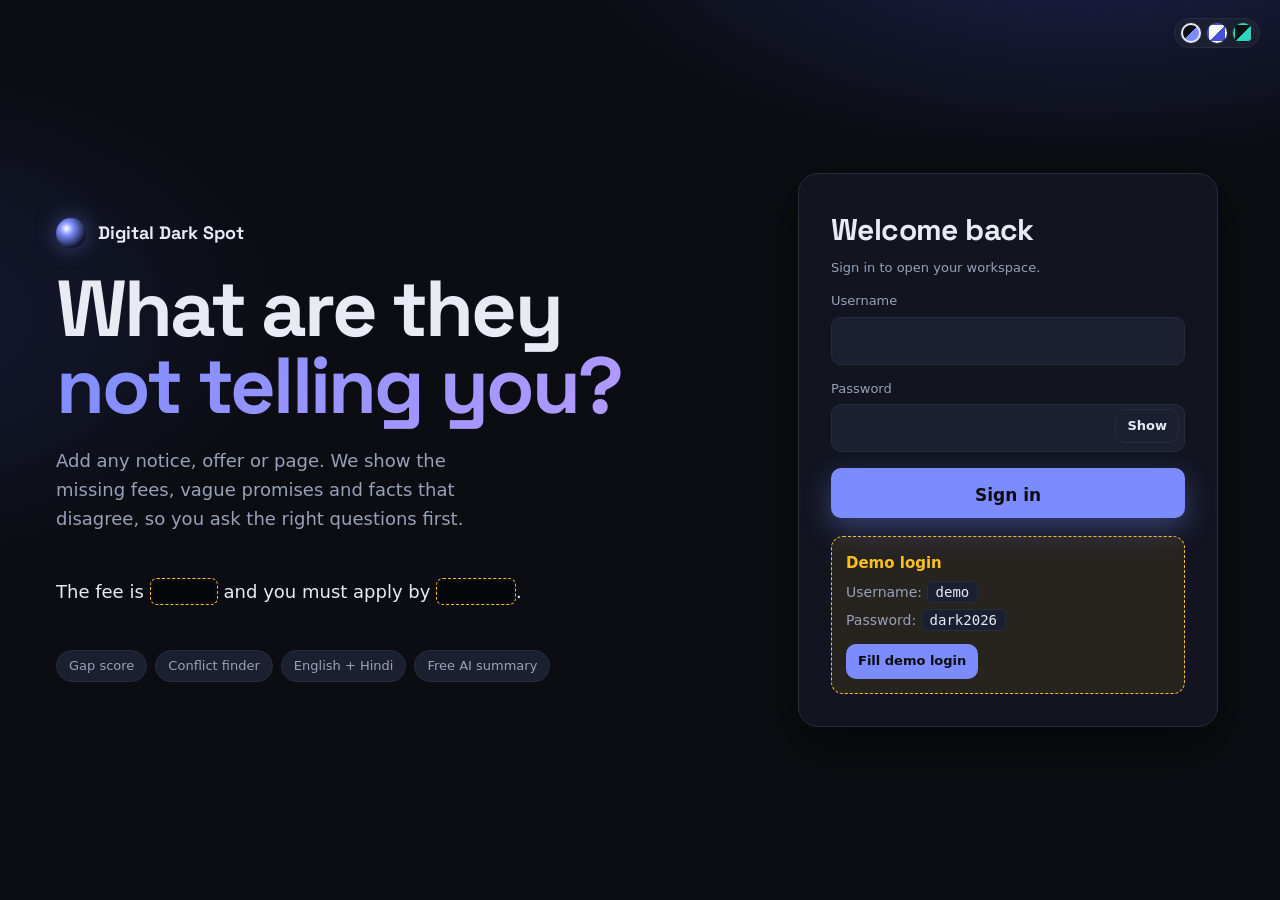
<file: about.html>
<!doctype html><html lang="en"><head><meta charset="utf-8"><meta name="viewport" content="width=device-width, initial-scale=1"><meta name="theme-color" content="#0b0d12">
<link rel="preconnect" href="https://fonts.googleapis.com"><link href="https://fonts.googleapis.com/css2?family=Space+Grotesk:wght@500;700&display=swap" rel="stylesheet">
<link rel="stylesheet" href="theme.css"><script src="site.js"></script><script src="auth.js"></script><title>About - Digital Dark Spot</title></head><body>
<nav id="siteNav"></nav><main class="wrap">
<section class="section"><h2>About Digital Dark Spot</h2><p class="sub">AI-assisted information gap detection. It reads the sources you give it and tells you what they do not say, where they disagree, and what to ask next.</p></section>
<section class="section"><h2>The problem</h2><p class="sub">Notices, offers and guides often leave out the deadline, the fee or the catch. Readers find out after they have already acted.</p></section>
<section class="section"><h2>How it works</h2><div class="steps"><div class="card"><h3>Read</h3><p>Splits each source into sentences.</p></div><div class="card"><h3>Match</h3><p>Checks six topics: deadline, fees, eligibility, how to apply, contact, terms.</p></div><div class="card"><h3>Compare</h3><p>Flags different dates or amounts across sources.</p></div><div class="card"><h3>Ask</h3><p>Turns every gap into a question to verify.</p></div></div></section>
<section class="section"><h2>Tech and privacy</h2><div class="grid3"><div class="card"><h3>Front end</h3><p>HTML, CSS and JavaScript. No framework, no build step.</p></div><div class="card"><h3>Private by default</h3><p>Analysis runs in your browser. Text is only sent out if you use URL fetch, PDF/OCR libraries or the optional AI box.</p></div><div class="card"><h3>Installable</h3><p>Works as an app and offline after the first visit.</p></div></div></section>
<section class="section"><h2>Roadmap</h2><div class="grid3"><div class="card"><h3>Accounts</h3><p>Real sign-in with saved workspaces.</p></div><div class="card"><h3>Monitoring</h3><p>Alert when a source page changes.</p></div><div class="card"><h3>Browser extension</h3><p>Analyze the page you are reading.</p></div></div></section>
<section class="section"><h2>Team</h2><p class="note">Replace this with your team name and members before you submit. Shinchan Online Hackathon 2026.</p></section>
</main><footer class="wrap foot">Digital Dark Spot - AI Assisted Information Gap Detection.</footer></body></html>
</file>
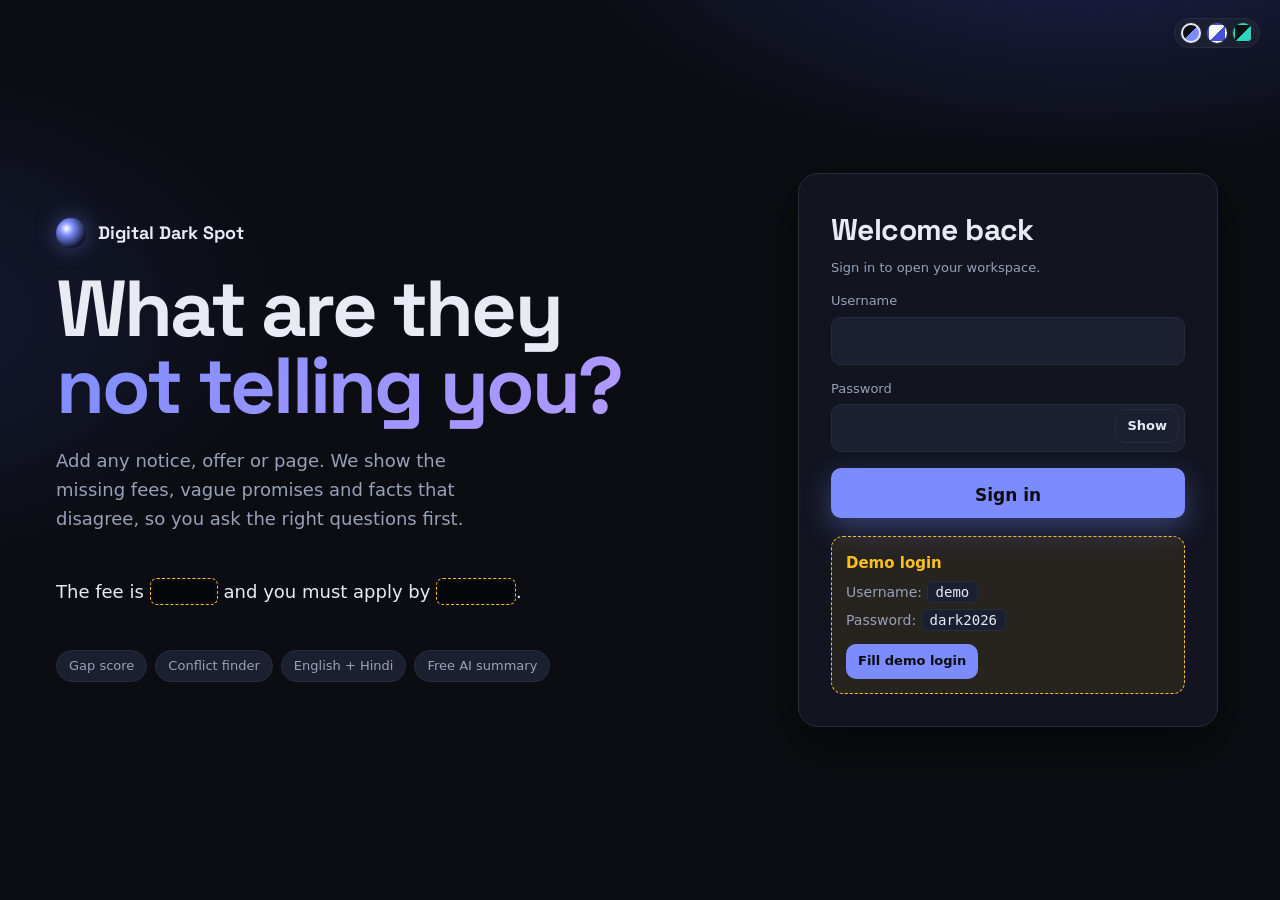
<file: home.html>
<!doctype html>
<html lang="en"><head>
<meta charset="utf-8"><meta name="theme-color" content="#0b0d12"><meta name="viewport" content="width=device-width, initial-scale=1">
<title>Digital Dark Spot - AI Assisted Information Gap Detection</title>
<link rel="preconnect" href="https://fonts.googleapis.com"><link href="https://fonts.googleapis.com/css2?family=Space+Grotesk:wght@500;700&display=swap" rel="stylesheet">
<link rel="stylesheet" href="theme.css">
<script src="site.js"></script><script src="auth.js"></script>
</head><body>
<nav id="siteNav"></nav>
<main class="wrap">
  <section class="hero">
    <div>
      <h1>Find what your sources leave out.</h1>
      <p class="lead">Digital Dark Spot is an AI-assisted information gap detector. Add pages, PDFs or notes and it shows the facts that are missing, hedged or in conflict, before you act on them.</p>
      <div class="cta"><a class="btn primary" href="index.html">Open the analyzer</a><a class="btn ghost primary" href="studio.html">Open Insight Studio</a><a class="btn ghost primary" href="#slides">See how it works</a></div>
    </div>
    <div class="doc" aria-label="Example source with gaps">
      <div class="bar"><i></i><i></i><i></i></div>
      <div class="src-t">Scholarship page (example)</div>
      Open to <span class="found">final-year students</span> with a minimum grade of <span class="gap" tabindex="0" data-gap="Gap: cut-off not stated">00.0%</span>.
      Applications close <span class="gap" tabindex="0" data-gap="Gap: no deadline date">00 Month</span> and the award is <span class="found">"up to" a full tuition waiver</span>.
      Selected students must <span class="gap" tabindex="0" data-gap="Gap: obligation unclear">complete a service period</span> after graduation.
      <div class="doc-foot">Hover the black bars. <b>3 gaps</b> found in 4 sentences.</div>
    </div>
  </section>

  <section class="section" id="slides">
    <h2>Project slides</h2><p class="sub">Use the arrows, the dots or your keyboard. Slides advance on their own until you interact.</p>
    <div class="slider" id="sl" aria-roledescription="carousel" tabindex="0">
      <div class="slides" id="track">
        <article class="slide"><div><h3>Sources rarely say everything</h3><p>People decide on scholarships, loans, jobs and health advice from pages that skip key details or contradict each other.</p><ul><li>Missing dates, fees and eligibility</li><li>Hedged wording such as "may" or "up to"</li><li>Old pages that disagree with new ones</li></ul></div>
          <div class="vis"><div class="big" style="color:var(--amber)">3 in 4</div><span class="hint" style="margin:0">sentences in the example hide something the reader needs.</span></div></article>
        <article class="slide"><div><h3>How it works</h3><p>Add what you have, run one analysis, then act on the checklist.</p><ul><li>Add text, URLs or files</li><li>Engine scores trust and freshness</li><li>Gaps, conflicts and questions are listed with the source quote</li></ul></div>
          <div class="vis"><div class="r"><span>1. Add sources</span><span class="badge sourced">Sourced</span></div><div class="r"><span>2. Detect gaps</span><span class="badge inferred">Inferred</span></div><div class="r"><span>3. Verify the rest</span><span class="badge uncertain">Uncertain</span></div></div></article>
        <article class="slide"><div><h3>What you get</h3><p>Every finding is labelled by how it was found, so you know what to trust.</p><ul><li>Coverage matrix across sources</li><li>Conflict side-by-side view</li><li>Verification checklist and draft email</li></ul></div>
          <div class="vis"><div class="r"><span>Deadline</span><span class="cell conflict">!</span></div><div class="r"><span>Fee</span><span class="cell hedged">~</span></div><div class="r"><span>Eligibility</span><span class="cell found">&#10003;</span></div><div class="r"><span>Contact</span><span class="cell missing">-</span></div></div></article>
        <article class="slide"><div><h3>Why it matters</h3><p>It does not replace official sources. It tells you exactly what to ask them.</p><ul><li>Fewer missed requirements</li><li>Clear next steps instead of guesses</li><li>Works offline with your own text</li></ul></div>
          <div class="vis"><div class="big" style="color:var(--green)">0 guesses</div><span class="hint" style="margin:0">only quotes, labelled inferences and open questions.</span></div></article>
      </div>
      <div class="ctrl"><button class="btn ghost small" id="prev" type="button" aria-label="Previous slide">Back</button><div class="dots" id="dots"></div><button class="btn ghost small" id="next" type="button" aria-label="Next slide">Next</button></div>
    </div>
  </section>

  <section class="section"><h2>From sources to answers</h2><p class="sub">Four steps, all in the browser.</p>
    <div class="steps"><div class="card"><h3>Ask</h3><p>State your goal in one sentence.</p></div><div class="card"><h3>Add</h3><p>Paste text, fetch a URL or upload files.</p></div><div class="card"><h3>Analyze</h3><p>See gaps, conflicts and trust scores.</p></div><div class="card"><h3>Verify</h3><p>Tick the checklist and send the email.</p></div></div></section>

  <section class="section"><h2>Built-in features</h2><p class="sub">Everything you see in the analyzer.</p>
    <div class="grid3"><div class="card"><h3>Gap detection</h3><p>Finds what each source does not state.</p></div><div class="card"><h3>Conflict view</h3><p>Shows disagreeing claims side by side.</p></div><div class="card"><h3>Coverage matrix</h3><p>Which source covers which topic.</p></div><div class="card"><h3>Timeline</h3><p>Dates ordered, with stale pages flagged.</p></div><div class="card"><h3>Save and load</h3><p>Keep a session as a JSON file.</p></div><div class="card"><h3>Light and dark</h3><p>Switch theme from the menu bar.</p></div></div>
    <p class="note" style="margin-top:14px">Digital Dark Spot highlights what may be missing or inconsistent. Always confirm important details with the official source.</p></section>
</main>
<footer class="wrap foot">Digital Dark Spot - AI Assisted Information Gap Detection. Shinchan Online Hackathon 2026.</footer>
<script>
(function(){
var t=document.getElementById('track'),n=t.children.length,i=0,dots=document.getElementById('dots'),timer,sl=document.getElementById('sl');
for(var k=0;k<n;k++){(function(k){var b=document.createElement('button');b.type='button';b.setAttribute('aria-label','Go to slide '+(k+1));b.onclick=function(){go(k,1)};dots.appendChild(b)})(k)}
function go(x,stop){i=(x+n)%n;t.style.transform='translateX(-'+i*100+'%)';[].forEach.call(dots.children,function(d,j){d.setAttribute('aria-current',j===i)});if(stop)clearInterval(timer)}
document.getElementById('prev').onclick=function(){go(i-1,1)};document.getElementById('next').onclick=function(){go(i+1,1)};
sl.addEventListener('keydown',function(e){if(e.key==='ArrowRight')go(i+1,1);if(e.key==='ArrowLeft')go(i-1,1)});
go(0);if(!matchMedia('(prefers-reduced-motion:reduce)').matches)timer=setInterval(function(){go(i+1)},6000);
})();
</script></body></html>
</file>
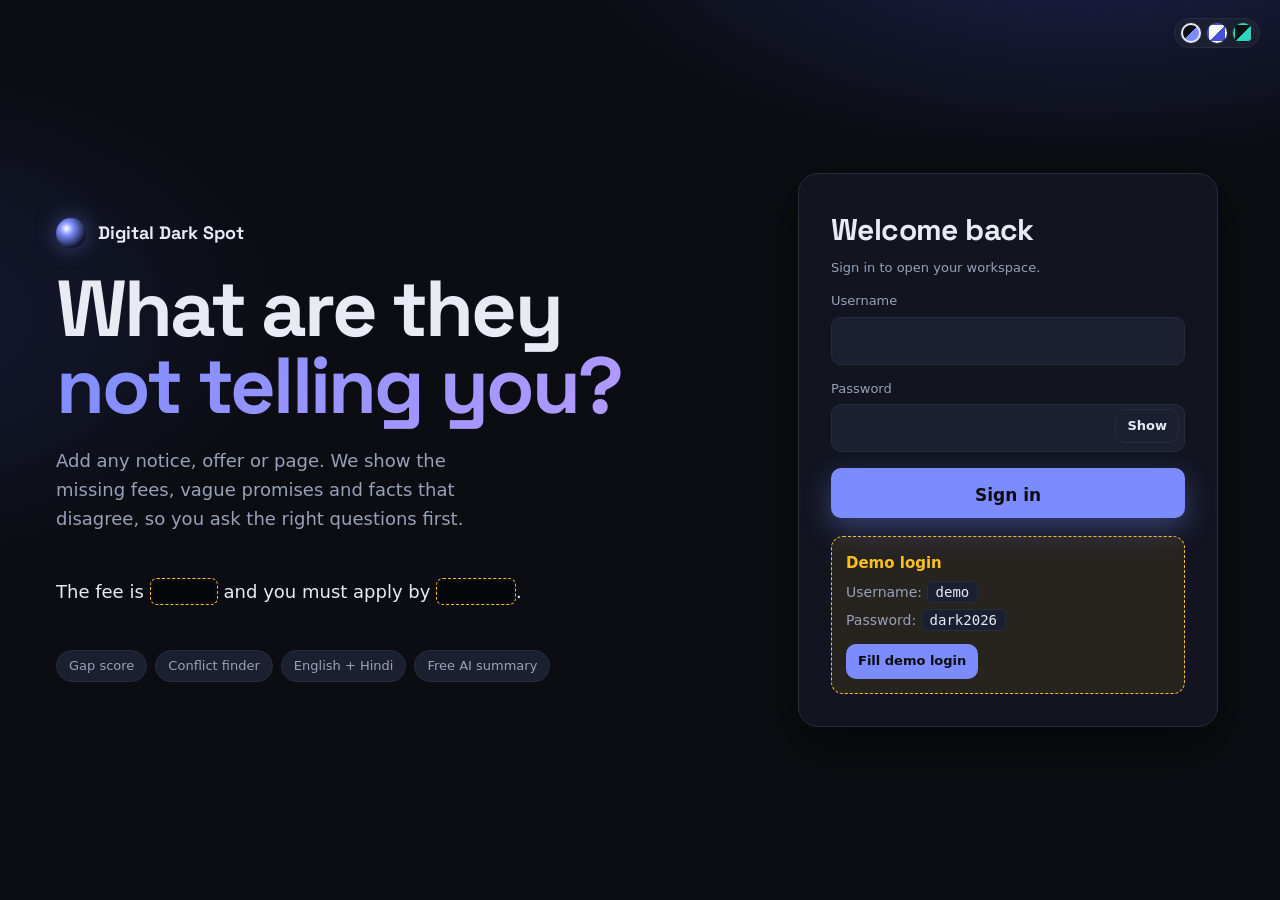
<file: login.html>
<!doctype html>
<html lang="en"><head>
<meta charset="utf-8"><meta name="viewport" content="width=device-width, initial-scale=1">
<title>Sign in - Digital Dark Spot</title>
<link rel="preconnect" href="https://fonts.googleapis.com"><link href="https://fonts.googleapis.com/css2?family=Space+Grotesk:wght@500;700&display=swap" rel="stylesheet">
<link rel="stylesheet" href="theme.css">
<script src="site.js"></script><script src="auth.js"></script>
</head><body>
<div class="login">
  <div id="tswLogin"></div>
  <section class="side">
    <div class="logo"><span class="spot" aria-hidden="true"></span>Digital Dark Spot</div>
    <h1>What are they <span class="hl">not telling you?</span></h1>
    <p class="lead">Add any notice, offer or page. We show the missing fees, vague promises and facts that disagree, so you ask the right questions first.</p>
    <p class="sample">The fee is <span class="gap draw" tabindex="0" data-gap="Gap: amount not stated">&nbsp;&nbsp;&nbsp;&nbsp;&nbsp;&nbsp;</span> and you must apply by <span class="gap draw" tabindex="0" data-gap="Gap: no date given">&nbsp;&nbsp;&nbsp;&nbsp;&nbsp;&nbsp;&nbsp;&nbsp;</span>.</p>
    <div class="pills"><span>Gap score</span><span>Conflict finder</span><span>English + Hindi</span><span>Free AI summary</span></div>
  </section>
  <section class="form"><div class="box">
    <h2>Welcome back</h2><p class="hint">Sign in to open your workspace.</p>
    <form id="f" autocomplete="off">
      <div class="field" style="margin-bottom:14px"><label for="u">Username</label><input id="u" required autocomplete="username"></div>
      <div class="field pw" style="margin-bottom:16px"><label for="p">Password</label><input id="p" type="password" required autocomplete="current-password"><button class="btn ghost small" type="button" id="eye" aria-label="Show password">Show</button></div>
      <button class="btn primary" type="submit">Sign in</button>
      <p id="m" class="msg" role="status" style="margin:10px 0 0"></p>
    </form>
    <div class="demo"><b>Demo login</b>
      <div>Username: <code>demo</code></div>
      <div>Password: <code>dark2026</code></div>
      <button class="btn small" type="button" id="fill" style="margin-top:8px">Fill demo login</button>
    </div>
  </div></section>
</div>
<script>
DDST.mount(document.getElementById('tswLogin'));
var f=document.getElementById('f'),u=document.getElementById('u'),p=document.getElementById('p'),m=document.getElementById('m');
document.getElementById('fill').onclick=function(){u.value='demo';p.value='dark2026';m.textContent='';p.focus()};
document.getElementById('eye').onclick=function(){var s=p.type==='password';p.type=s?'text':'password';this.textContent=s?'Hide':'Show'};
f.onsubmit=function(e){e.preventDefault();
  if(DDS.login(u.value.trim(),p.value)){m.className='msg ok';m.textContent='Signed in. Opening the project...';location.href='home.html'}
  else{m.className='msg err';m.textContent='Wrong username or password. Use the demo login shown below the form.'}};
</script></body></html>
</file>
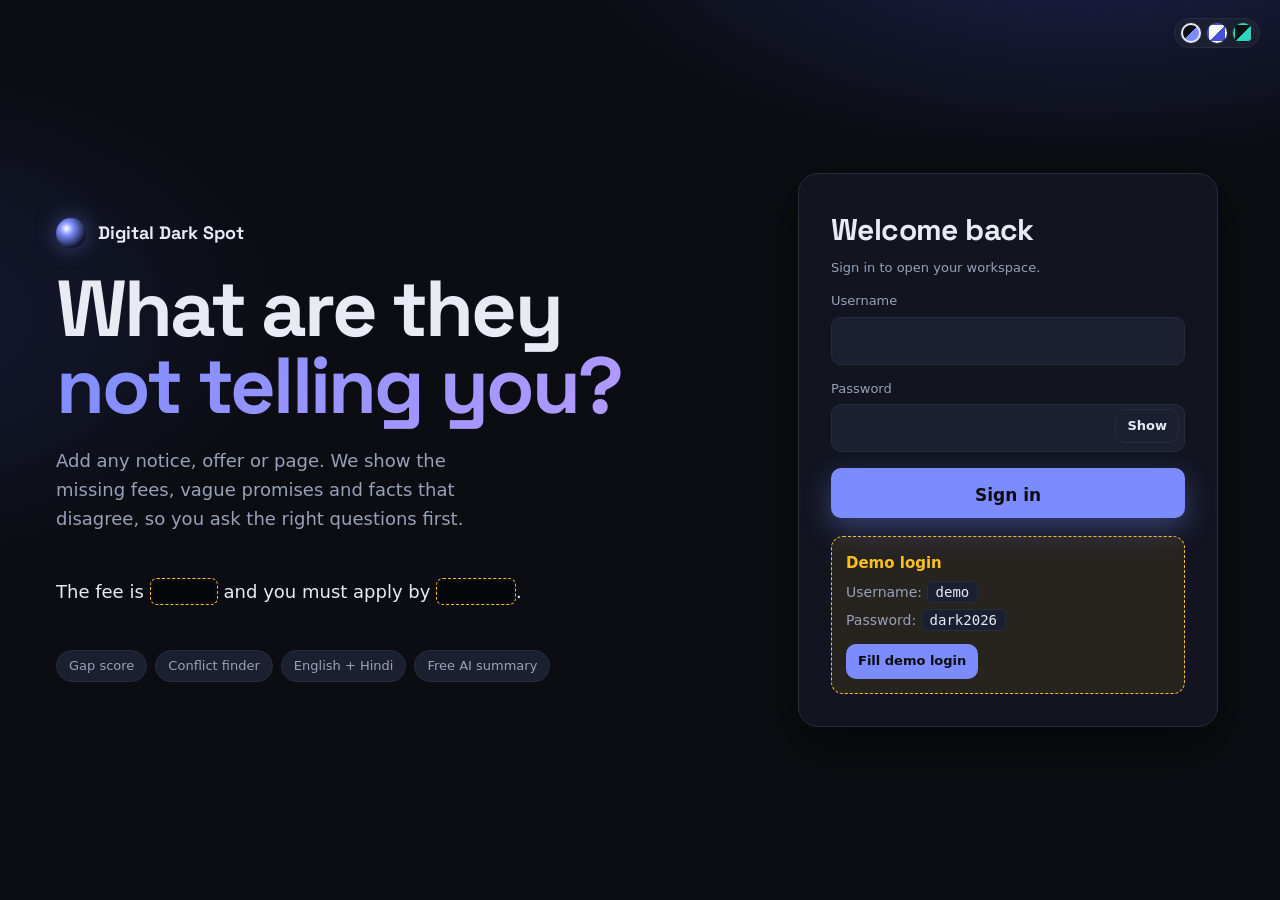
<file: studio.html>
<!doctype html><html lang="en"><head><meta charset="utf-8"><meta name="viewport" content="width=device-width, initial-scale=1"><meta name="theme-color" content="#0b0d12">
<link rel="preconnect" href="https://fonts.googleapis.com"><link href="https://fonts.googleapis.com/css2?family=Space+Grotesk:wght@500;700&display=swap" rel="stylesheet">
<link rel="stylesheet" href="theme.css"><script src="site.js"></script><script src="auth.js"></script><title>Insight Studio - Digital Dark Spot</title></head><body>
<nav id="siteNav"></nav>
<main class="wrap" id="studio">
<section class="section"><h2 data-i18n="studio.title">Insight Studio</h2><p class="sub" data-i18n="studio.sub"></p></section>
<section class="card"><h2 data-i18n="studio.goal">Your goal</h2><label class="sr" for="goal">Goal</label><textarea id="goal" rows="2" data-i18n-ph="studio.goalph"></textarea></section>
<section class="card"><h2><span data-i18n="studio.src">Sources</span> <span class="count" id="count">0</span></h2>
 <div class="field" style="margin-bottom:14px"><label for="up" data-i18n="studio.up"></label><input id="up" type="file" multiple accept=".txt,.md,.html,.htm,.csv,.json,.pdf,image/*"></div>
 <form id="addForm" autocomplete="off"><div class="row"><div class="field grow"><label for="sTitle" data-i18n="studio.t"></label><input id="sTitle"></div><div class="field"><label for="sDate" data-i18n="studio.d"></label><input id="sDate" type="date"></div></div>
 <div class="field"><label for="sText" data-i18n="studio.x"></label><textarea id="sText" rows="5"></textarea></div>
 <div class="toolbar"><button class="btn" type="submit" data-i18n="studio.add"></button><button class="btn ghost" type="button" id="demoBtn" data-i18n="studio.demo"></button><button class="btn ghost" type="button" id="loadBtn" data-i18n="studio.load"></button><button class="btn ghost danger" type="button" id="clearBtn" data-i18n="studio.clear"></button><input type="file" id="loadFile" accept=".json" hidden></div></form>
 <ul class="srclist" id="list"></ul></section>
<div class="actions"><button class="btn primary" id="analyzeBtn" type="button"><span data-i18n="studio.go"></span> (Ctrl+Enter)</button></div>
<div id="out" hidden></div>
<section class="card noprint" id="aiCard" hidden><h2 data-i18n="res.ai"></h2>
 <p class="hint">Optional. Works with any OpenAI-compatible chat endpoint that allows browser requests. Your key stays in this tab and is never saved. For a real product, send requests through your own server instead.</p>
 <div class="row"><div class="field grow"><label for="aiPre">Free provider preset</label><select id="aiPre" style="width:100%;background:var(--panel2);color:var(--text);border:1px solid var(--line);border-radius:10px;padding:10px 12px;font:inherit"><option value="">Custom</option><option value="groq">Groq (free, very fast)</option><option value="gemini">Google Gemini (AI Studio, free)</option><option value="or">OpenRouter (free models)</option><option value="proxy">My own proxy server (no key in browser)</option></select></div></div>
 <p class="hint" id="aiHelp">Get a free key: Groq at console.groq.com/keys, Gemini at aistudio.google.com/apikey, OpenRouter at openrouter.ai/keys. Never put a key in your GitHub code.</p>
 <div class="row"><div class="field grow"><label for="aiUrl">Endpoint</label><input id="aiUrl" value="https://api.openai.com/v1/chat/completions"></div><div class="field"><label for="aiModel">Model</label><input id="aiModel" placeholder="model name"></div></div>
 <div class="row"><div class="field grow"><label for="aiKey">API key (leave empty when using your own proxy)</label><input id="aiKey" type="password" autocomplete="off"></div><button class="btn" id="aiBtn" type="button">Summarise</button></div><div id="aiOut"></div></section>
</main><footer class="wrap foot">Findings are possible gaps, not verified facts. Confirm with the official source.</footer>
<script src="analysis.js"></script><script src="studio.js"></script></body></html>
</file>
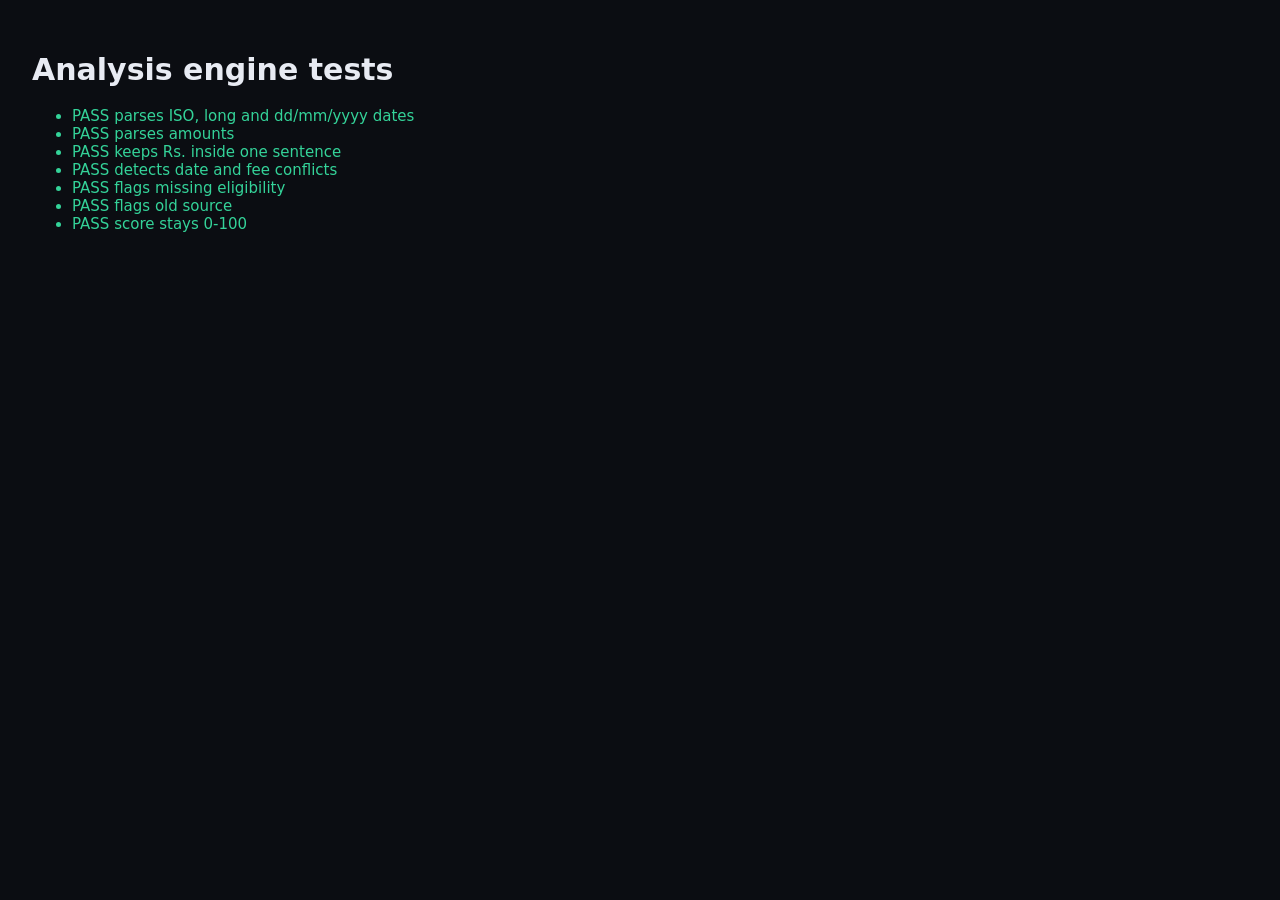
<file: tests.html>
<!doctype html><html lang="en"><head><meta charset="utf-8"><title>Tests - Digital Dark Spot</title>
<style>body{font:15px system-ui;padding:24px;background:#0b0d12;color:#e8ebf3}.ok{color:#34d399}.no{color:#f87171}</style></head><body>
<h1>Analysis engine tests</h1><ul id="r"></ul><script src="analysis.js"></script><script>
var A=DDSAnalysis,out=document.getElementById('r');
function t(n,c){var li=document.createElement('li');li.className=c?'ok':'no';li.textContent=(c?'PASS ':'FAIL ')+n;out.appendChild(li)}
t('parses ISO, long and dd/mm/yyyy dates',A.parseDates('2026-03-07 and 5th March 2026 and 12/03/2026').length===3);
t('parses amounts',A.parseAmounts('Fee is Rs. 1,500 or $20').join()==='1500,20');
t('keeps Rs. inside one sentence',A.sentences('The fee is Rs. 500. Apply online.').length===2);
var r=A.analyze([{title:'a',text:'Applications close on 30 November 2026. The fee is Rs. 500.'},{title:'b',text:'The last date to apply is 15 December 2026. The fee is Rs. 750.'}],new Date('2026-11-01'));
t('detects date and fee conflicts',r.conflicts.length===2);
t('flags missing eligibility',r.gaps.some(function(g){return g.facet==='eligibility'}));
t('flags old source',A.analyze([{title:'x',date:'2020-01-01',text:'Apply before 1 May 2030 online please.'}],new Date('2026-11-01')).stale.length===1);
t('score stays 0-100',r.score>=0&&r.score<=100);
</script></body></html>
</file>
<file: theme.css>
/* Digital Dark Spot - complete stylesheet (self-contained, 3 themes) */
:root,[data-theme="midnight"],[data-theme="dark"]{--bg:#0b0d12;--panel:#141824;--panel2:#1b2030;--line:#262d42;--text:#e8ebf3;--mute:#98a1b8;--accent:#7c8cff;--on-accent:#0b0d12;--green:#34d399;--violet:#b49bff;--amber:#fbbf24;--red:#f87171;--blue:#60a5fa;--redact:#05060a;--shadow:0 18px 50px rgba(0,0,0,.45);--navbg:rgba(11,13,18,.78);--bgfx:radial-gradient(900px 420px at 85% -10%,#1d2250 0,transparent 60%),radial-gradient(700px 420px at -10% 35%,#161b38 0,transparent 60%);--hero:linear-gradient(135deg,#7c8cff,#b49bff);--radius:14px;color-scheme:dark}
[data-theme="daylight"],[data-theme="light"]{--bg:#f3f4f9;--panel:#ffffff;--panel2:#eef0f7;--line:#d8dcea;--text:#151a2b;--mute:#566079;--accent:#4453d8;--on-accent:#ffffff;--green:#047857;--violet:#6d3fd6;--amber:#9a6700;--red:#c62828;--blue:#1d4ed8;--redact:#151a2b;--shadow:0 18px 40px rgba(40,50,100,.14);--navbg:rgba(255,255,255,.82);--bgfx:radial-gradient(900px 420px at 90% -10%,#dfe3ff 0,transparent 60%),radial-gradient(700px 400px at -10% 40%,#e9f2ff 0,transparent 60%);--hero:linear-gradient(135deg,#4453d8,#8b5cf6);color-scheme:light}
[data-theme="aurora"]{--bg:#041210;--panel:#0a1f1c;--panel2:#102a27;--line:#1c3c38;--text:#e2f6f1;--mute:#8db4ac;--accent:#2dd4bf;--on-accent:#032320;--green:#4ade80;--violet:#c4b5fd;--amber:#fcd34d;--red:#fb7185;--blue:#7dd3fc;--redact:#020807;--shadow:0 18px 50px rgba(0,0,0,.5);--navbg:rgba(4,18,16,.78);--bgfx:radial-gradient(900px 420px at 85% -10%,#0f4a43 0,transparent 60%),radial-gradient(700px 420px at -10% 40%,#0b2f4a 0,transparent 60%);--hero:linear-gradient(135deg,#2dd4bf,#7dd3fc);color-scheme:dark}
*{box-sizing:border-box}
html{scroll-behavior:smooth}
body{margin:0;background:var(--bgfx),var(--bg);background-attachment:fixed;color:var(--text);font:15px/1.6 system-ui,-apple-system,"Segoe UI",Roboto,sans-serif;-webkit-font-smoothing:antialiased}
h1,h2,h3{font-family:"Space Grotesk",system-ui,sans-serif}
.wrap{max-width:1040px;margin:0 auto;padding:0 18px}
.top{border-bottom:1px solid var(--line);padding:16px 0;background:var(--navbg);backdrop-filter:blur(8px)}
.top .wrap{display:flex;gap:16px;align-items:center;justify-content:space-between;flex-wrap:wrap}
.brand{display:flex;gap:12px;align-items:center}.brand h1{margin:0;font-size:20px}.brand p{margin:0;color:var(--mute);font-size:13px}.brand em{color:var(--accent);font-style:normal}
.spot{display:inline-block;width:30px;height:30px;border-radius:50%;background:radial-gradient(circle at 35% 35%,#fff 0,var(--accent) 25%,#10142c 72%);box-shadow:0 0 22px color-mix(in srgb,var(--accent) 45%,transparent)}
.legend{font-size:12px;color:var(--mute);display:flex;gap:8px;align-items:center;flex-wrap:wrap}
main{padding-top:20px;padding-bottom:30px}
#themeBtn{display:none}
.card{background:var(--panel);border:1px solid var(--line);border-radius:var(--radius);padding:20px;margin:0 0 16px;box-shadow:var(--shadow)}
.card h2{margin:0 0 10px;font-size:17px;display:flex;align-items:center;gap:8px}
.card h3{margin:16px 0 8px;font-size:13px;color:var(--mute);letter-spacing:.3px}
.hint{color:var(--mute);font-size:13px;margin:0 0 12px}
.sr{position:absolute;left:-9999px}
label{display:block;font-size:13px;color:var(--mute);margin-bottom:5px;font-weight:500}
input,textarea,select{width:100%;background:var(--panel2);color:var(--text);border:1px solid var(--line);border-radius:10px;padding:10px 12px;font:inherit;transition:border-color .15s}
input:hover,textarea:hover,select:hover{border-color:color-mix(in srgb,var(--accent) 50%,var(--line))}
input:focus,textarea:focus,select:focus,button:focus-visible,a:focus-visible,summary:focus-visible{outline:2px solid var(--accent);outline-offset:2px}
input[type=checkbox]{width:auto}
textarea{resize:vertical}
.row{display:flex;gap:12px;align-items:flex-end;margin-bottom:12px;flex-wrap:wrap}
.field{flex:0 1 auto}.field.grow{flex:1 1 260px}
.btn{background:var(--accent);color:var(--on-accent);border:1px solid transparent;border-radius:10px;padding:10px 16px;cursor:pointer;font:inherit;font-weight:600;transition:transform .12s,box-shadow .15s,border-color .15s}
.btn:hover{box-shadow:0 6px 20px color-mix(in srgb,var(--accent) 40%,transparent);transform:translateY(-1px)}
.btn:active{transform:none}
.btn.ghost{background:transparent;color:var(--text);border-color:var(--line)}
.btn.ghost:hover{border-color:var(--accent);box-shadow:none}
.btn.primary{padding:13px 24px;font-size:16px}
.btn.danger:hover{border-color:var(--red);color:var(--red)}
.btn.small{padding:6px 11px;font-size:13px}
.btn[disabled]{opacity:.5;cursor:wait}
a.btn{text-decoration:none;display:inline-block}
.actions{display:flex;gap:10px;flex-wrap:wrap;margin-bottom:18px}
.msg{font-size:13px;color:var(--mute)}.msg.err{color:var(--red)}.msg.ok{color:var(--green)}
.count{background:var(--panel2);border:1px solid var(--line);border-radius:99px;font-size:12px;padding:1px 9px;color:var(--mute)}
.srclist{list-style:none;margin:14px 0 0;padding:0;display:grid;gap:10px}
.src{border:1px solid var(--line);border-radius:12px;padding:12px;background:var(--panel2);display:flex;gap:12px;justify-content:space-between;align-items:flex-start}
.src b{font-size:14px}.src small{color:var(--mute);display:block;word-break:break-all}.src .meta{display:flex;gap:6px;flex-wrap:wrap;margin-top:6px}
.badge{display:inline-block;font-size:11px;font-weight:700;border-radius:99px;padding:2px 9px;border:1px solid color-mix(in srgb,currentColor 40%,transparent);background:color-mix(in srgb,currentColor 11%,transparent);white-space:nowrap;vertical-align:middle}
.badge.sourced,.badge.official,.badge.confhigh{color:var(--green)}.badge.inferred{color:var(--violet)}.badge.uncertain,.badge.medium,.badge.confmedium{color:var(--amber)}
.badge.high,.badge.conflow{color:var(--red)}.badge.low{color:var(--blue)}.badge.neutral{color:var(--mute)}.badge.ai{color:var(--violet);background:color-mix(in srgb,var(--violet) 22%,transparent)}
.chip{display:inline-block;font-size:11px;font-weight:700;color:var(--accent);border:1px solid color-mix(in srgb,var(--accent) 45%,transparent);border-radius:6px;padding:0 6px;text-decoration:none;margin-left:4px}
.chip:hover{background:color-mix(in srgb,var(--accent) 14%,transparent)}
.stats{display:grid;grid-template-columns:repeat(auto-fit,minmax(130px,1fr));gap:10px}
.stat{background:var(--panel2);border:1px solid var(--line);border-radius:12px;padding:12px}
.stat b{display:block;font-size:26px;line-height:1.1}.stat span{font-size:12px;color:var(--mute)}
.stat.bad b{color:var(--red)}.stat.warn b{color:var(--amber)}.stat.good b{color:var(--green)}
.meter{height:10px;border-radius:99px;background:var(--panel2);border:1px solid var(--line);overflow:hidden;margin:12px 0 4px}
.meter i{display:block;height:100%;background:linear-gradient(90deg,var(--red),var(--amber),var(--green))}
.meter-note{font-size:12px;color:var(--mute)}
.list{list-style:none;margin:0;padding:0;display:grid;gap:10px}
.item{border:1px solid var(--line);border-radius:12px;padding:12px;background:var(--panel2)}
.item p{margin:6px 0 0}
.item q,.quote{display:block;margin-top:6px;color:var(--mute);font-size:13px;border-left:3px solid var(--line);padding-left:10px;quotes:none}
.item.conflict{border-color:color-mix(in srgb,var(--red) 40%,var(--line))}
.cols{display:grid;grid-template-columns:1fr 1fr;gap:10px;margin-top:8px}
.col{border:1px dashed var(--line);border-radius:10px;padding:10px;font-size:14px}
.check{display:flex;gap:10px;align-items:flex-start}
.check input{width:20px;height:20px;margin-top:3px;accent-color:var(--accent);flex:none}
.check.done .t{text-decoration:line-through;color:var(--mute)}
.why{color:var(--mute);font-size:13px;margin-top:2px}
.progress{font-size:13px;color:var(--mute);margin:0 0 10px}
.toolbar{display:flex;gap:8px;flex-wrap:wrap;margin-top:12px}
.facet{border:1px solid var(--line);border-radius:12px;margin-bottom:10px;background:var(--panel2)}
.facet>summary{cursor:pointer;padding:12px;font-weight:600;display:flex;gap:8px;align-items:center;flex-wrap:wrap}
.facet .body{padding:0 12px 12px}.facet ul{margin:6px 0 0;padding-left:18px}.facet li{margin:6px 0}
.disclaimer{font-size:12px;color:var(--mute);border:1px dashed var(--line);border-radius:10px;padding:8px 10px;margin-top:10px}
.foot{color:var(--mute);font-size:12px;padding-bottom:30px}
.aigrid{display:grid;grid-template-columns:1fr 1fr 1fr;gap:10px}
.empty{color:var(--mute);font-style:italic}
.tablewrap{overflow-x:auto}
table.matrix{border-collapse:collapse;width:100%;font-size:13px}
.matrix th,.matrix td{border:1px solid var(--line);padding:8px;text-align:center}
.matrix th:first-child,.matrix td:first-child{text-align:left;position:sticky;left:0;background:var(--panel)}
.cell{display:inline-block;min-width:28px;border-radius:8px;padding:2px 8px;font-weight:700}
.cell.found{color:var(--green);background:color-mix(in srgb,var(--green) 13%,transparent)}.cell.hedged{color:var(--amber);background:color-mix(in srgb,var(--amber) 13%,transparent)}
.cell.conflict{color:var(--red);background:color-mix(in srgb,var(--red) 13%,transparent)}.cell.missing{color:var(--mute)}
.timeline{list-style:none;margin:0;padding:0 0 0 16px;border-left:2px solid var(--line);display:grid;gap:14px}
.tl{position:relative;padding-left:14px}
.tl::before{content:"";position:absolute;left:-24px;top:6px;width:10px;height:10px;border-radius:50%;background:var(--accent)}
.tl.past::before{background:var(--mute)}.tl.today::before{background:var(--amber);box-shadow:0 0 0 4px color-mix(in srgb,var(--amber) 25%,transparent)}
.tl .d{font-weight:700;margin-right:4px}
.links{display:flex;gap:8px;flex-wrap:wrap;margin-top:8px}
.emailbox{min-height:240px;font-family:ui-monospace,Menlo,Consolas,monospace;font-size:13px}
/* nav + theme switcher */
.nav{position:sticky;top:0;z-index:30;border-bottom:1px solid var(--line);background:var(--navbg);backdrop-filter:blur(12px)}
.nav .wrap{display:flex;align-items:center;gap:6px;padding-top:10px;padding-bottom:10px;flex-wrap:wrap}
.nav .logo{display:flex;align-items:center;gap:10px;font:700 17px "Space Grotesk",system-ui,sans-serif;color:var(--text);text-decoration:none;margin-right:auto}
.nav .logo .spot{width:22px;height:22px}
.nav a.l{color:var(--mute);text-decoration:none;padding:6px 12px;border-radius:8px;font-size:14px;transition:background .15s,color .15s}
.nav a.l:hover,.nav a.l.on{color:var(--text);background:var(--panel2)}
.nav .who{font-size:13px;color:var(--mute);margin-left:8px}
.tsw{display:inline-flex;gap:6px;align-items:center;padding:4px 6px;border:1px solid var(--line);border-radius:99px;background:var(--panel2)}
.tsw button{width:20px;height:20px;border-radius:50%;border:2px solid transparent;padding:0;cursor:pointer;box-shadow:0 0 0 1px var(--line)}
.tsw button[aria-pressed="true"]{border-color:var(--text)}
.tsw button[data-t="midnight"]{background:linear-gradient(135deg,#0b0d12 50%,#7c8cff 50%)}
.tsw button[data-t="daylight"]{background:linear-gradient(135deg,#fff 50%,#4453d8 50%)}
.tsw button[data-t="aurora"]{background:linear-gradient(135deg,#041210 50%,#2dd4bf 50%)}
/* home */
.hero{padding:60px 0 34px;display:grid;grid-template-columns:1.05fr .95fr;gap:38px;align-items:center}
.hero h1{font-size:clamp(38px,6vw,66px);line-height:1.02;margin:0 0 18px;letter-spacing:-.03em;background:var(--hero);-webkit-background-clip:text;background-clip:text;color:transparent}
.hero p.lead{font-size:18px;color:var(--mute);max-width:46ch;margin:0 0 26px}
.cta{display:flex;gap:10px;flex-wrap:wrap}
.doc{background:var(--panel);border:1px solid var(--line);border-radius:var(--radius);padding:24px;font-size:16px;line-height:2;box-shadow:var(--shadow)}
.doc .bar{display:flex;gap:6px;margin-bottom:14px}.doc .bar i{width:10px;height:10px;border-radius:50%;background:var(--line)}
.doc .src-t{font:600 13px "Space Grotesk",system-ui,sans-serif;color:var(--mute);margin-bottom:8px}
.gap{position:relative;background:var(--redact);color:transparent;border-radius:4px;padding:0 6px;margin:0 3px;cursor:help;outline:1px dashed var(--amber);outline-offset:2px;user-select:none}
.gap::after{content:attr(data-gap);position:absolute;left:0;bottom:130%;background:var(--amber);color:#0b0d12;font:700 12px/1.3 system-ui;padding:4px 8px;border-radius:6px;white-space:nowrap;opacity:0;transform:translateY(4px);transition:.18s;pointer-events:none;z-index:2}
.gap:hover::after,.gap:focus::after{opacity:1;transform:none}
.doc .found{border-bottom:2px solid var(--green)}
.doc-foot{margin-top:14px;font-size:13px;color:var(--mute)}.doc-foot b{color:var(--amber)}
.section{padding:34px 0}.section>h2{font-size:30px;margin:0 0 6px;letter-spacing:-.01em}.section>p.sub{color:var(--mute);margin:0 0 22px;max-width:60ch}
.slider{background:var(--panel);border:1px solid var(--line);border-radius:var(--radius);overflow:hidden;box-shadow:var(--shadow)}
.slides{display:flex;transition:transform .45s ease}
.slide{min-width:100%;padding:36px;display:grid;grid-template-columns:1fr 1fr;gap:28px;align-items:center}
.slide h3{font-size:28px;margin:0 0 10px;color:var(--text);letter-spacing:-.01em}.slide p{color:var(--mute);margin:0 0 12px}.slide ul{margin:0;padding-left:18px;color:var(--mute)}.slide li{margin:6px 0}
.vis{border:1px dashed var(--line);border-radius:12px;padding:18px;background:var(--panel2);min-height:190px;display:grid;gap:10px;align-content:center}
.vis .r{display:flex;justify-content:space-between;align-items:center;gap:8px;font-size:14px;border:1px solid var(--line);border-radius:10px;padding:8px 12px;background:var(--panel)}
.big{font:700 46px "Space Grotesk",system-ui,sans-serif;line-height:1}
.ctrl{display:flex;align-items:center;gap:10px;padding:12px 18px;border-top:1px solid var(--line)}
.dots{display:flex;gap:8px;margin:0 auto}.dots button{width:10px;height:10px;border-radius:50%;border:0;background:var(--line);cursor:pointer;padding:0;transition:width .2s}
.dots button[aria-current="true"]{background:var(--accent);width:26px;border-radius:99px}
.grid3{display:grid;grid-template-columns:repeat(3,1fr);gap:14px}.grid3 .card{margin:0}
.grid3 .card h3,.steps h3{color:var(--text);font-size:17px;margin:0 0 6px;letter-spacing:0}.grid3 .card p,.steps p{margin:0;color:var(--mute);font-size:14px}
.steps{display:grid;grid-template-columns:repeat(4,1fr);gap:14px;counter-reset:s}
.steps .card{margin:0;counter-increment:s}
.steps .card::before{content:counter(s);display:inline-grid;place-items:center;width:30px;height:30px;border-radius:50%;background:var(--accent);color:var(--on-accent);font-weight:700;margin-bottom:10px}
.note{font-size:13px;color:var(--mute);border:1px dashed var(--line);border-radius:10px;padding:10px 12px}
/* studio */
.scorewrap{display:flex;gap:28px;align-items:center;flex-wrap:wrap}
.sevrow{display:flex;gap:10px;align-items:center;margin:8px 0}.sevrow .badge{width:72px;text-align:center}
.sevbar{flex:1;height:10px;background:var(--panel2);border:1px solid var(--line);border-radius:99px;overflow:hidden}
.sevbar i{display:block;height:100%}.sevbar i.high{background:var(--red)}.sevbar i.medium{background:var(--amber)}.sevbar i.low{background:var(--blue)}
.sent{margin:6px 0;font-size:14px;padding:5px 9px;border-radius:8px;border-left:3px solid transparent}
.sent.hl-h{background:color-mix(in srgb,var(--amber) 11%,transparent);border-left-color:var(--amber)}.sent.hl-f{background:color-mix(in srgb,var(--green) 8%,transparent);border-left-color:var(--green)}
#toasts{position:fixed;right:16px;bottom:16px;display:grid;gap:8px;z-index:50}
.toast{background:var(--panel);border:1px solid var(--green);color:var(--text);padding:10px 14px;border-radius:10px;font-size:14px;box-shadow:var(--shadow)}.toast.bad{border-color:var(--red)}
/* login */
.login{min-height:100vh;display:grid;grid-template-columns:1.15fr .85fr;position:relative}
.login .tsw{position:absolute;top:18px;right:20px;z-index:3}
.login .side{padding:64px 56px;display:flex;flex-direction:column;justify-content:center;gap:22px}
.login .logo{display:flex;align-items:center;gap:12px;font:700 18px "Space Grotesk",system-ui,sans-serif}
.login h1{font-size:clamp(42px,6.2vw,84px);line-height:.98;margin:0;letter-spacing:-.035em}
.login h1 .hl{background:var(--hero);-webkit-background-clip:text;background-clip:text;color:transparent}
.login .side p.lead{font-size:18px;color:var(--mute);max-width:40ch;margin:0}
.sample{font-size:18px;color:var(--text);line-height:2}
.sample .gap{padding:0 14px}
.sample .gap.draw{animation:draw .9s .5s both cubic-bezier(.2,.8,.2,1);transform-origin:left}
@keyframes draw{from{transform:scaleX(0)}to{transform:scaleX(1)}}
.pills{display:flex;gap:8px;flex-wrap:wrap}.pills span{border:1px solid var(--line);background:var(--panel2);color:var(--mute);border-radius:99px;padding:5px 12px;font-size:13px}
.login .form{display:grid;place-items:center;padding:28px}
.login .box{width:100%;max-width:420px;background:color-mix(in srgb,var(--panel) 86%,transparent);backdrop-filter:blur(14px);border:1px solid var(--line);border-radius:20px;padding:32px;box-shadow:var(--shadow)}
.login .box h2{font-size:30px;margin:0 0 4px;letter-spacing:-.02em}
.login input{height:48px;font-size:16px}
.login .btn.primary{width:100%;height:50px;font-size:17px;box-shadow:0 10px 28px color-mix(in srgb,var(--accent) 35%,transparent)}
.demo{margin-top:18px;border:1px dashed var(--amber);border-radius:12px;padding:14px;background:color-mix(in srgb,var(--amber) 9%,transparent)}
.demo b{display:block;margin-bottom:6px;color:var(--amber)}.demo div{margin:5px 0;font-size:14px;color:var(--mute)}
.demo code{background:var(--panel2);border:1px solid var(--line);border-radius:6px;padding:2px 8px;font-size:14px;color:var(--text)}
.pw{position:relative}.pw button{position:absolute;right:6px;top:30px}
@media(max-width:860px){.hero,.slide,.login{grid-template-columns:1fr}.grid3,.steps{grid-template-columns:1fr 1fr}.login .side{padding:70px 24px 10px}.slide{padding:22px}.cols,.aigrid{grid-template-columns:1fr}}
@media(max-width:560px){.grid3,.steps{grid-template-columns:1fr}}
@media(prefers-reduced-motion:reduce){*{transition:none!important;animation:none!important}}
@media print{.top,.nav,.actions,#goalCard,#sourcesCard,.toolbar,#aiCard,.noprint,.srclist,.tsw{display:none!important}body{background:#fff;color:#000}.card,.item,.facet{background:#fff;border-color:#ccc;box-shadow:none}}
</file>
